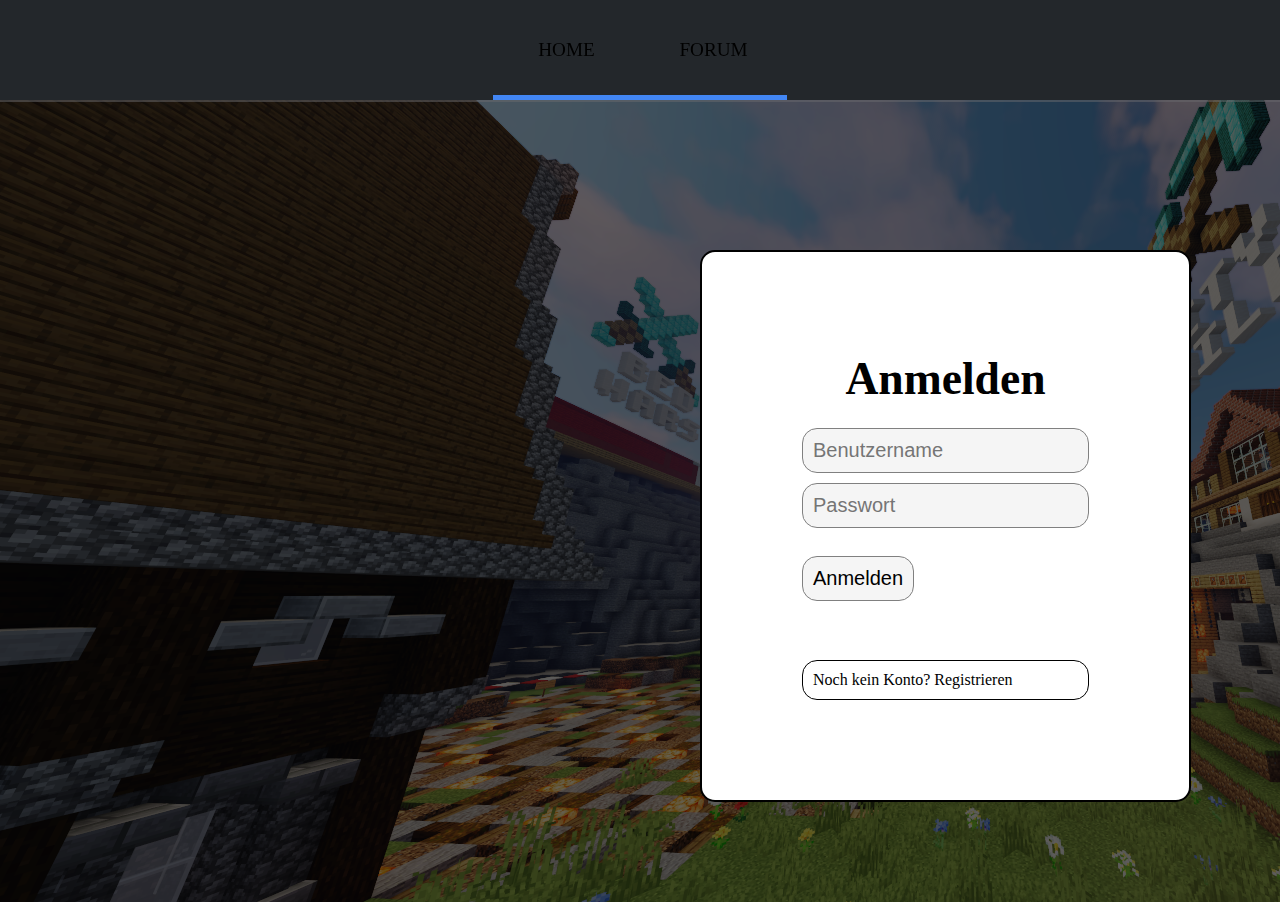
<file: anmelden.html>
<!DOCTYPE html>
<html lang="en">
<head>
    <div class="nav">
        <ul class="nav-items" id="nav-items">
            <li onclick="mobile()" class="icon fa fa-bars fa-2x"></li>
            <li class="h">
                <div class="overlay"></div>
                <a href="index.html">Home</a>
            </li>
            <li class="h">
                <div class="overlay"></div>
                <a href="forum.html">Forum</a>
            </li>
        </ul>
        <div class="mnav" id="mnav">
            <li class="i">
                <a href="index.html">Home</a>
            </li>
            <li class="i">
                <a href="forum.html">Forum</a>
            </li>
        </a>
        </div>
    </div>
    <meta charset="UTF-8">
    <meta name="viewport" content="width=device-width, initial-scale=1.0">
    <link rel="stylesheet" href="css/style.css">
    <link rel="stylesheet" href="css/stylesheet.css">
    <link rel="stylesheet" href="css/anmelden-style.css">
    <title>Dominik - Anmelden</title>
</head>
<body>
    <div class="kasten">
        <div>
        <h2>Anmelden</h2>
        </div>
    <br>
        <div class="benutzername">
            <input type="text" placeholder="Benutzername" title="Hier geben sie ihren Benutzernamen ein">
        </div>
        <div class="passwort">
            <input type="password" placeholder="Passwort" title="Hier geben sie ihr Passwort ein">
        </div>
    <br>
        <div>
            <a href="forum.html">
                <input id="submit" type="submit" value="Anmelden">
            </a>
        </div>
    <br>
    <br>
    <br>
    <div class="kein-konto">
        <a href="registrieren.html" >Noch kein Konto? Registrieren</a>
    </div>
</div>
</body>
</html>
</file>
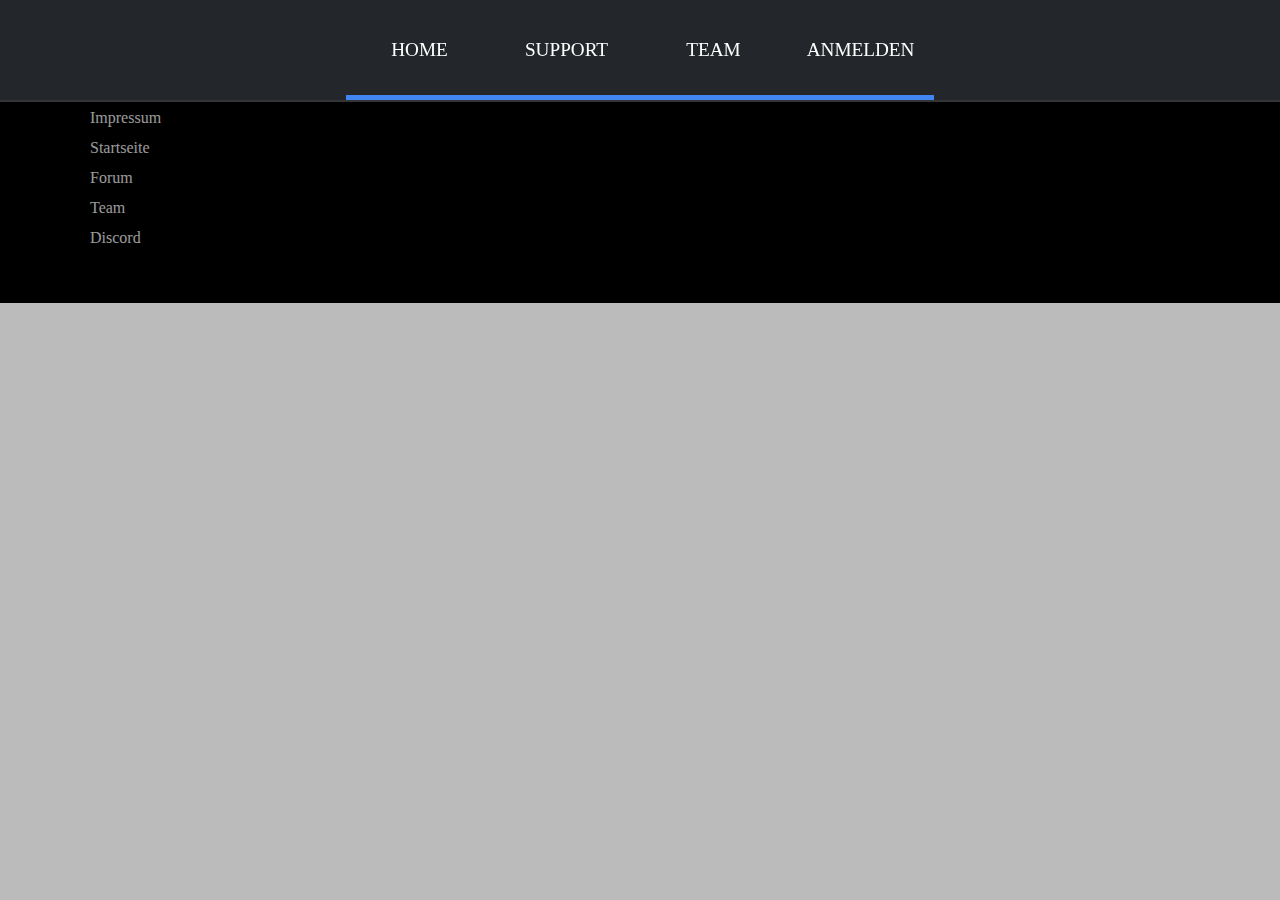
<file: bewerben.html>
<!DOCTYPE html>
<html lang="en">
<head>
    <div class="nav">
        <ul class="nav-items" id="nav-items">
            <li onclick="mobile()" class="icon fa fa-bars fa-2x"></li>
            <li class="h">
                <div class="overlay"></div>
                <a href="index.html">Home</a>
            </li>
            <li class="h">
                <div class="overlay"></div>
                <a href="support.html">Support</a>
            </li>
            <li class="h">
                <div class="overlay"></div>
                <a href="team.html">Team</a>
            </li>
            <li class="h">
                <div class="overlay"></div>
                <a href="anmelden.html" >Anmelden</a>
            </li>
        </ul>
        <div class="mnav" id="mnav">
            <li class="i">
                <a href="index.html">Home</a>
            </li>
            <li class="i">
                <a href="support.html">Support</a>
            </li>
            <li class="i">
                <a href="team.html">Team</a>
            </li>
            
        </a>
        </div>
    </div>
    <meta charset="UTF-8">
    <meta name="viewport" content="width=device-width, initial-scale=1.0">
    <link rel="stylesheet" href="css/stylesheet.css">
    <link rel="stylesheet" href="css/style.css">
    <link rel="stylesheet" href="css/forum-style.css">
    <title>Dominik-Forum</title>
</head>
<body>
    
</body>
<footer>
    <div class="container">
        <div class="ftr">
            <h3>Links</h3>
            <ul class="content">
                <li><a href="datenschutz.html">Impressum</a></li>
                <li><a href="index.html">Startseite</a></li>
                <li><a href="forum.html">Forum</a></li>
                <li><a href="team.html">Team</a></li>
                <li><a href="https://discord.gg/ZSBsPYtu9y">Discord</a></li>
            </ul>
        </div>
    </div>
</footer>
</html>
</file>
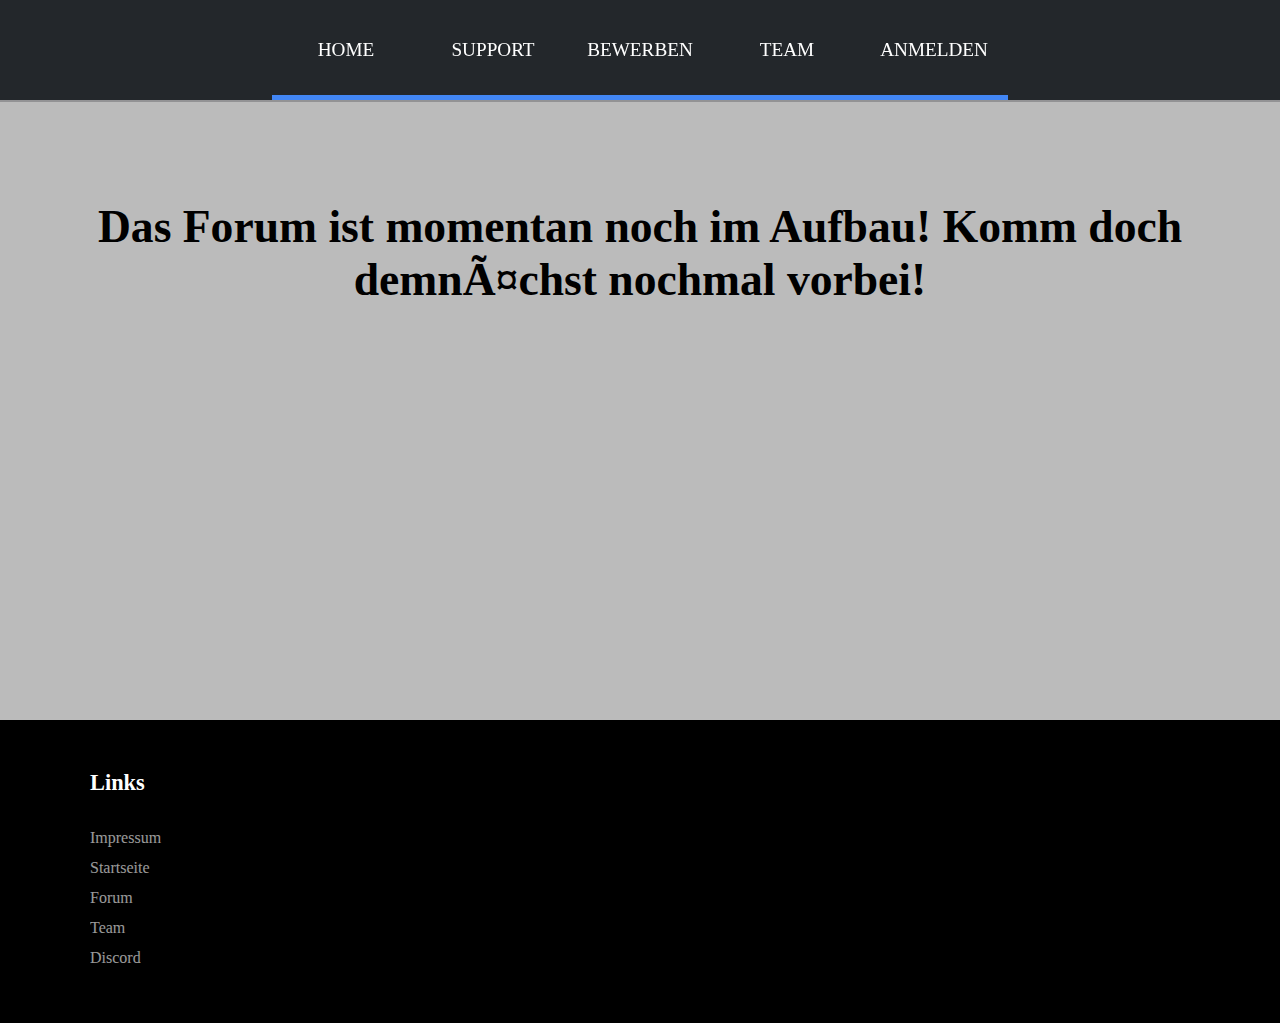
<file: forum.html>
<!DOCTYPE html>
<html lang="en">
<head>
    <div class="nav">
        <ul class="nav-items" id="nav-items">
            <li onclick="mobile()" class="icon fa fa-bars fa-2x"></li>
            <li class="h">
                <div class="overlay"></div>
                <a href="index.html">Home</a>
            </li>
            <li class="h">
                <div class="overlay"></div>
                <a href="support.html">Support</a>
            </li>
            <li class="h">
                <div class="overlay"></div>
                <a href="bewerben.html">Bewerben</a>
            </li>
            <li class="h">
                <div class="overlay"></div>
                <a href="team.html">Team</a>
            </li>
            <li class="h">
                <div class="overlay"></div>
                <a href="anmelden.html" >Anmelden</a>
            </li>
        </ul>
        <div class="mnav" id="mnav">
            <li class="i">
                <a href="index.html">Home</a>
            </li>
            <li class="i">
                <a href="support.html">Support</a>
            </li>
            <li class="i">
                <a href="bewerben.html">Bewerben</a>
            </li>
            <li class="i">
                <a href="team.html">Team</a>
            </li>
            
        </a>
        </div>
    </div>
    <meta charset="UTF-8">
    <meta name="viewport" content="width=device-width, initial-scale=1.0">
    <link rel="stylesheet" href="css/stylesheet.css">
    <link rel="stylesheet" href="css/style.css">
    <link rel="stylesheet" href="css/forum-style.css">
    <title>Dominik-Forum</title>
    
</head>
<body>
    <div id="Aufbau">
        <h2>Das Forum ist momentan noch im Aufbau! Komm doch demnächst nochmal vorbei!</h2>
    </div>
</body>
<footer>
    <div class="container">
        <div class="ftr">
            <h3>Links</h3>
            <ul class="content">
                <li><a href="datenschutz.html">Impressum</a></li>
                <li><a href="index.html">Startseite</a></li>
                <li><a href="forum.html">Forum</a></li>
                <li><a href="team.html">Team</a></li>
                <li><a href="https://discord.gg/ZSBsPYtu9y">Discord</a></li>
            </ul>
        </div>
    </div>
</footer>
</html>
</file>
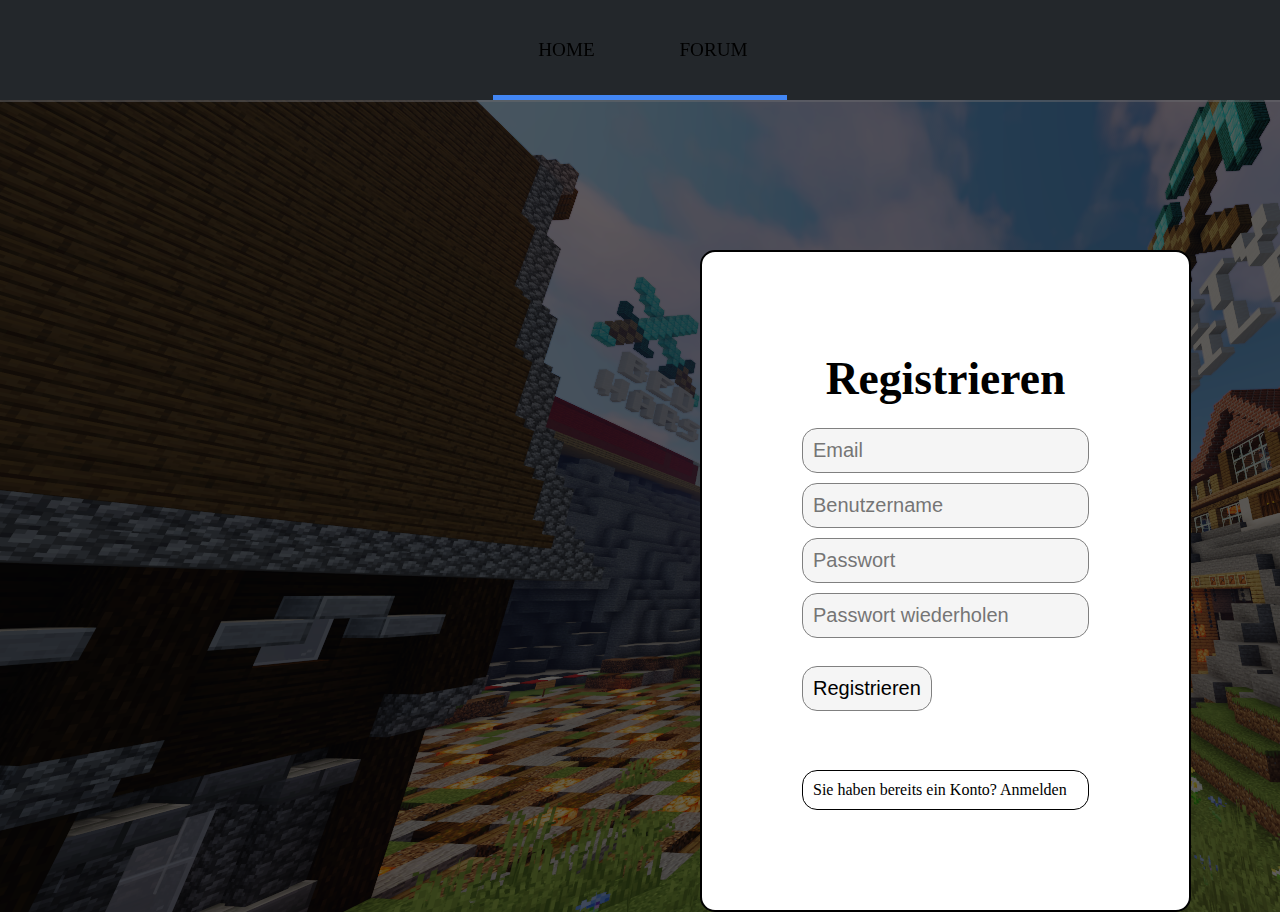
<file: registrieren.html>
<!DOCTYPE html>
<html lang="en">
<head>
    <div class="nav">
        <ul class="nav-items" id="nav-items">
            <li onclick="mobile()" class="icon fa fa-bars fa-2x"></li>
            <li class="h">
                <div class="overlay"></div>
                <a href="index.html">Home</a>
            </li>
            <li class="h">
                <div class="overlay"></div>
                <a href="forum.html">Forum</a>
            </li>
        </ul>
        <div class="mnav" id="mnav">
            <li class="i">
                <a href="index.html">Home</a>
            </li>
            <li class="i">
                <a href="forum.html">Forum</a>
            </li>
        </a>
        </div>
    </div>
    <meta charset="UTF-8">
    <meta name="viewport" content="width=device-width, initial-scale=1.0">
    <link rel="stylesheet" href="css/style.css">
    <link rel="stylesheet" href="css/stylesheet.css">
    <link rel="stylesheet" href="css/registrieren-style.css">
    <title>Dominik - Registrieren</title>
</head>
<body>
    <div class="kasten">
        <div>
        <h2>Registrieren</h2>
        </div>
    <br>
        <div class="email">
            <input type="email" placeholder="Email" title="Hier geben sie ihre Email Adresse ein" name="email">
        </div>
        <div class="benutzername">
            <input type="text" placeholder="Benutzername" title="Hier geben sie ihren Benutzernamen ein">
        </div>
        <div class="passwort">
            <input type="password" placeholder="Passwort" title="Hier geben sie ihr Passwort ein">
        </div>
        <div class="passwort">
            <input type="password" placeholder="Passwort wiederholen" title="Bestätigen sie hier ihr Passwort">
        </div>
    <br>
        <div>
            <a href="anmelden.html">
                <input type="submit" value="Registrieren">
            </a>
        </div>
    <br>
    <br>
    <br>
        <div class="kein-konto">
            <a href="anmelden.html">Sie haben bereits ein Konto? Anmelden</a>
        </div>
    </div>
</body>
</html>
</file>
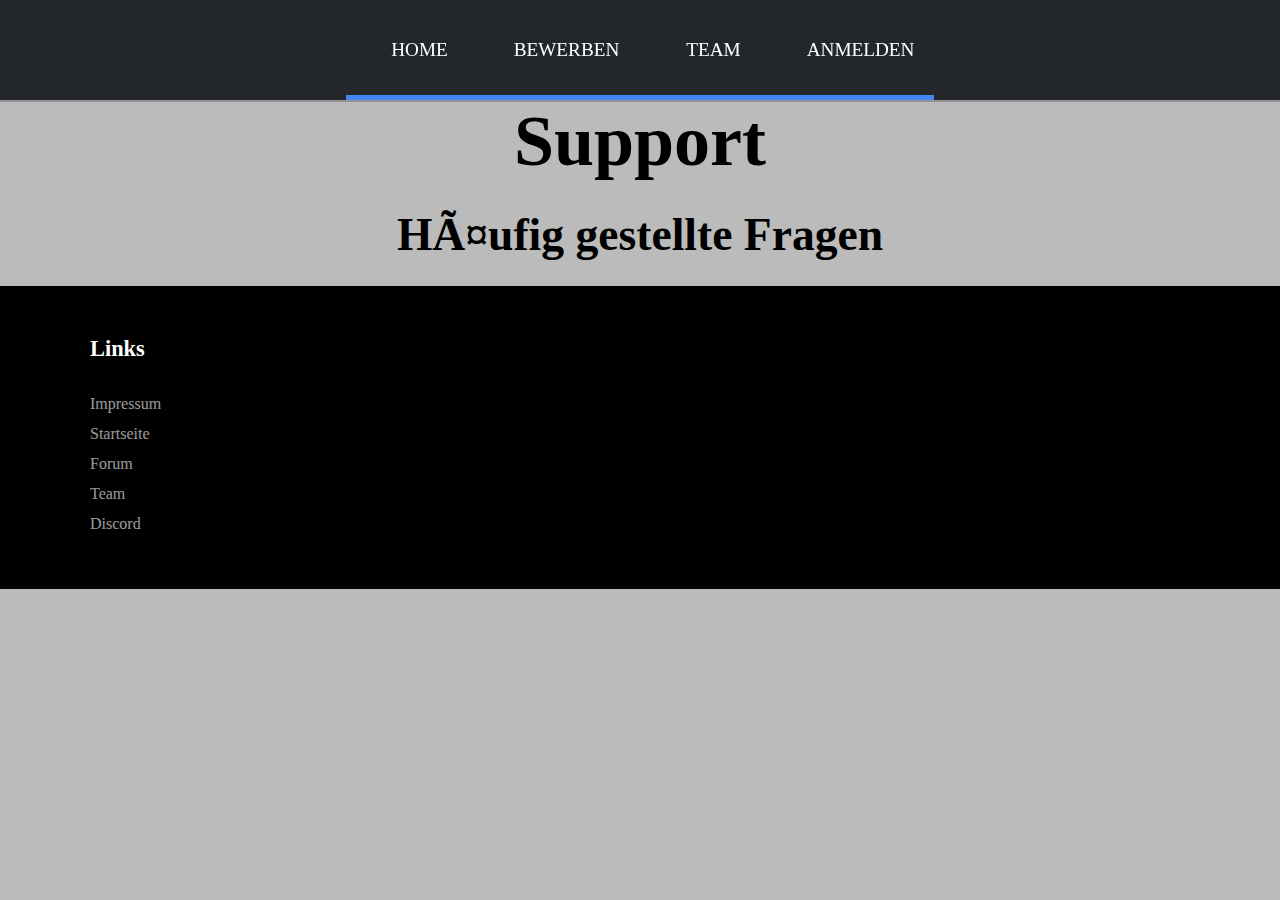
<file: support.html>
<!DOCTYPE html>
<html lang="en">
<head>
    <div class="nav">
        <ul class="nav-items" id="nav-items">
            <li onclick="mobile()" class="icon fa fa-bars fa-2x"></li>
            <li class="h">
                <div class="overlay"></div>
                <a href="index.html">Home</a>
            </li>
            <li class="h">
                <div class="overlay"></div>
                <a href="bewerben.html">Bewerben</a>
            </li>
            <li class="h">
                <div class="overlay"></div>
                <a href="team.html">Team</a>
            </li>
            <li class="h">
                <div class="overlay"></div>
                <a href="anmelden.html" >Anmelden</a>
            </li>
        </ul>
        <div class="mnav" id="mnav">
            <li class="i">
                <a href="index.html">Home</a>
            </li>
            <li class="i">
                <a href="bewerben.html">Bewerben</a>
            </li>
            <li class="i">
                <a href="team.html">Team</a>
            </li>
        </a>
        </div>
    </div>
    <meta charset="UTF-8">
    <meta name="viewport" content="width=device-width, initial-scale=1.0">
    <link rel="stylesheet" href="css/stylesheet.css">
    <link rel="stylesheet" href="css/style.css">
    <link rel="stylesheet" href="css/forum-style.css">
    <link rel="stylesheet" href="css/support-style.css">
    <title>Dominik-Forum</title>
</head>
<body>
    <div class="header">
        <h1>Support</h1>
    </div>
    <div class="subheader">
        <h2>Häufig gestellte Fragen</h2>
    </div>
</body>
<footer>
    <div class="container">
        <div class="ftr">
            <h3>Links</h3>
            <ul class="content">
                <li><a href="datenschutz.html">Impressum</a></li>
                <li><a href="index.html">Startseite</a></li>
                <li><a href="forum.html">Forum</a></li>
                <li><a href="team.html">Team</a></li>
                <li><a href="https://discord.gg/ZSBsPYtu9y">Discord</a></li>
            </ul>
        </div>
    </div>
</footer>
</html>
</file>
<file: css/style.css>
*{
    margin: 0;
    padding: 0;
    box-sizing: border-box;
}
body{
    font-family: "Open Sans";
}
main{
    height: 70vh;
}

footer{
    background: hsl(0, 0%, 0%);
    padding: 50px 20px;
}

footer .container{
    width: 100%;
    max-width: 1100px;
    margin: 0 auto;
    display: flex;
    align-items: flex-start;
    justify-content: space-between;
    flex-wrap: wrap;
}
footer .ftr h3{
    font-size: 1.4em;
    margin-bottom: 1.2em;
    color: #FFFFFF;
}
footer .content{
    list-style:none;
}
footer .content a{
    text-decoration: none;
    color: rgb(255, 255, 255);
    opacity: .6;
    line-height: 30px;
    transition: .3s ease opacity;
}
footer .content a:hover{
    opacity: 1;
}
footer .ftr{
    flex-basis: 18%;
}
form{
    display: flex;
    align-items: center;
    width: 100%;
}
input{
    border: solid gray 1px;
    border-radius: 15px;
    font-size: 20px;
    outline: none;
    padding: 10px;
    margin: 5px 0;
    background: #f5f5f5;
}
.btn input{
    background: blueviolet;
    color: #fff;
    transition: .3s ease background;
}
.btn input:hover{
    background: #FFFFFF;
}
@media only screen and (max-width: 540px){
    footer .ftr{
        flex-basis: 80%;
        margin: 0 auto;
    }
    form{
        flex-direction: column;
    }
    form input{
        width: 90%;
        margin: 5px auto;
    }
}
</file>
<file: css/stylesheet.css>
/* Proudly created by BlexieKing */
/* https://www.spigotmc.org/members/blexieking.168027 */


/* Main */

html { 
    overflow: auto; 
} 
::-webkit-scrollbar { 
    width: 0px; 
    background: transparent; 
} 

* {
	box-sizing: border-box;
}

body {
	font-family: Helvetica;
	margin: 0;
	background-color: rgba(138, 138, 138, 0.582);
}

h1 {
	font-size: 2.5em;
	margin: 0;
}

a {
	text-decoration: none;
	color: rgb(255, 255, 255);
}

h2 {
	font-size: 2.45em;
	text-align: center;
}

.btn {
	padding: 15px;
	background: #4286f4;
	color: white;
	display: inline-block;
}

/* Header */

/*NAV*/

.nav-items li:not(:first-child) {
	display: none;
}

.icon {
	top: 0;
	right: 0;
	margin: 30px 30px 0 0;
	position: absolute;
	cursor: pointer;
}

.mnav.responsive {
	margin-top: 70px;
	display: inline-flex;
	position: absolute;
	z-index: 10;
	top: 0;
	right: 0;
	flex-direction: column;
	color: white;
	background-color: #23272b;
	font-size: 1em;
	padding: 20px;
}

.i {
	list-style: none;
	padding: 5px;
}


.nav-items {
	display: flex;
	justify-content: space-between;
	list-style-type: none;
	height: 100%;
	margin: 0 auto;
	padding: 0;
	align-items: center;
}

.mnav {
	display: none;
}
.log {
	width: 100%;
	text-align: center;
	padding-bottom: 5px;
	order: -1;
}
.logo {
	width: 180px;
	transition-duration: 0.5s;
	margin: 0 40px;
}
.logo:hover {
	transform: scale(1.04);
}
.nav {
	width: 100%;
	background-color: #23272b;
	box-shadow: 0 2px rgba(105, 106, 109, 0.5);
	color: white;
	display: flex;
	justify-content: space-between;
	padding: 0 30px;
	align-items: center;
	z-index: 9;
}
.h {
	display: flex;
	align-items: center;
	justify-content: center;
	position: relative;
	text-transform: uppercase;
	width: 100px;
	color: white;
	font-weight: 500;
	cursor: pointer;
	background: #4286f4;
	margin: 0 5px 0 5px;
	height: 100%;
}

.a {
	display: inline-block;
    border: solid 	rgb(0, 0, 0) 4px;
	border-radius: 10px;
	color: green;
	font-size: 20px;
    padding: 25px;
    margin: 50px;
    margin-left: 100px;
}

.overlay {
	position: absolute;
	bottom: 0;
	background: #4286f4;
	width: 108%;
	height: 5%;
	transition: all 0.4s ease-in-out;
	z-index: -1;
}

.h:hover .overlay {
	height: 100%;
}


/*NAV*/


.hero {
	height: 50vh;
	width: 100%;
	background: linear-gradient(rgba(0,0,0,0.8),rgba(0,0,0,0.6)),
	url("../img/background-lobby1.png") no-repeat center center;
	background-size: cover;
	text-align: center;

	display: flex;
	align-items: center;
	flex-direction: column;
	justify-content: center;

	color: white;	
}


.info {
	font-size: 1.3em;
}

.info span {
	color: #4286f4;
	font-weight: bold;
}

/* Description */

#description {
	display: flex;
	justify-content: center;
	align-items: center;
	margin: 45px 0;
	flex-wrap: wrap;
	background-color: #24272b;
	color: white;
}

#description div {
	padding: 20px 50px;
	width: 80%;
	text-align: center;
}

#description div i {
	transition-duration: 0.6s;
}

#description div i:hover {
	transform: scale(1.09);
}

#description div span {
	font-size: 1.05em;
	letter-spacing: 1.2px;
}

/* Our Games */

#games {
	color: black;
}

.gimg {
	width: 100%;
	align-self: center;
}

.game {
	display: flex;
	justify-content: space-around;
	flex-wrap: wrap;
	padding: 40px 50px;
}

#games h2,
.game h3 {
	letter-spacing: 1.2px;
}

#games h2 {
	margin: 0;
	padding: 40px 0 0 0;
}

.game h3 {
	font-size: 1.6em;
}

.game div {
	margin: 0 30px;
	font-size: 0.95em;
	line-height: 1.4em;
}

hr {
	background: white;
	height: 1px;
	width: 70%;
}

/* Staff */
.staff-team {
	display: flex;
	justify-content: space-around;
	flex-wrap: wrap;
	margin: 20px auto 10px auto;
	width: 95%;
}

.dcsimg {
	padding-top: 30px;
}

.staff {
	padding: 20px 0;
	color: white;
	background-color: #24272b;
}

.staff h2 {
	margin-top: 0;
}

.staff-team > div {
	padding: 10px;
	margin: 5px;
	background-color: rgba(0,0,0,0.4);
	color: white;
	text-align: center;
	transition: all ease 0.3s;
	width: 100px;
	font-size: 10px;
	z-index: 5;
}

.staff-team > div:hover {
	transform: scale(1.04);
}

.staff-team img {
	width: 50px;
	margin-top: 20px;
}

.ma {width: 78%; background: #f44141;}
.mb {width: 96%; background: #33af33;}
.mc {width: 98%; background: #4286f4;}

.owner,
.team,
.developer,
.builder,
.supporter,
.moderator,
.admin {
	padding: 12px;
}

.owner {background-color: #AA0000;}
.team {background-color: #16171a;}
.builder {background-color: #55FF55;}
.admin {background-color: #FF5555;}
.developer {background-color: #0000AA;}
.moderator {background-color: #5555FF;}
.supporter {background-color: #55FFFF;}

/* Announcement */

#announcement {
	text-align: center;
	color: rgb(0, 0, 0);
}

.an-img {
	width: 100%;
	background: linear-gradient(rgba(0,0,0,0.45),rgba(0,0,0,0.35)),
	url("https://de.namemc.com/server/85.114.132.58:25502/embed") no-repeat center center;
	background-size: cover;
	background-attachment: fixed;
	padding: 40px 50px;
}

.an-t {
	font-size: 0.95em;
	line-height: 1.5em;
	margin: 0 30px;
}

/* Contact Us */

#contact {
	margin: 50px 30px;
	text-align: center;
}

#contact h2 {
	margin-top: 8px;
}

#contact p {
	font-size: 0.9em;
}

/* Footer */



footer {
	color: white;
	display: flex;
	align-items: center;
	justify-content: space-between;
	flex-wrap: wrap;
	background: #23272b;
	padding: 20px;
}

footer img {
	width: 200px;
}

footer a {
	color: cyan;
	text-decoration: underline;
}



/* RESPONSIVE LAYOUT */

@media(min-width: 900px) {
	/*NAV*/
	.nav {
		position: fixed;
	}
	.log {
		order: 0;
		width: auto;
	}
	.nav-items li:not(:first-child) {
		display: flex;
	}
	.nav-items li:first-child {
		display: none;
	}
	.nav-items {
		justify-content: center;
	}

	/*END NAV*/


	#contact p {
		font-size: 1.5em;
	}
	#contact img {
		display: inline-block;
		width: 250px;
		margin: 35px;
	}
	.hero {
		padding-top: 100px;
		height: 100vh;
	}
	.gimg-b {
		width: 900px;
		border: black;
		border-radius: 50px;
	}
	.col1 {
		display: inline-flex;
		width: 100%;
		padding: 40px;
	}
	.col2 {
		display: inline-flex;
		width: 100%;
		padding: 40px;
	}
	.text-citybuild {
		padding-right: 30px;
		font-size: 20px;
	}
	.text-bedwars {
		padding-left: 30px;
		font-size: 20px;
	}
	.game {
		flex-wrap: nowrap;
	}
	.game-e{
		width: 100%;
	}
	.f {
		flex-direction: row-reverse;
	}
	.game h3 {
		font-size: 1.8em;
	}
	.game div {
		line-height: 1.5;
		font-size: 1.15em;
	}
	#description {
		flex-wrap: nowrap;
	}
	#description div {
		width: 28%;
	}
	h2 {
		font-size: 2.85em;
	}

	.h {
		padding: 0 6px;
		margin-right: 5px;
		width: 137px;
		font-size: 1.2em;
		background: none;
		height: 100px;
	}
	h1 {
		font-size: 4.5em;
	}
	.staff-team img {
		width: 170px;
	}
	.staff-team > div {
		padding: 13px;
		width: auto;
		font-size: 18px;
	}

	.staff {
		padding: 40px 0;
	}

	.an-t {
		font-size: 1.15em;
	}

}
</file>
<file: css/anmelden-style.css>
body {
    background: linear-gradient(rgba(0,0,0,0.6),rgba(0,0,0,0.6)), url("../img/background-lobby1.png");
    font-family: "Open Sans";
}

.kasten {
    display: inline-block;
    border: solid black 2px;
    border-radius: 15px;
    padding: 100px;
    margin: 100px;
    margin-left: 700px;
    margin-top: 250px;
    background-color: white;
}

a {
    text-decoration: none;
    color: black;
}

a:hover {
    text-decoration: none;
    color: black;
}

input:hover {
    background-color: rgba(199, 199, 199, 0.678);
}

.kein-konto {
    padding: 10px;
    border-radius: 15px;
    border: solid black 1px;
    background-color: white;
}

.kein-konto:hover {
    padding: 10px;
    border-radius: 15px;
    background-color: rgba(199, 199, 199, 0.678);
}
</file>
<file: css/forum-style.css>
#Aufbau {
    padding-top: 200px;
    padding-bottom: 414px;
}
</file>
<file: css/registrieren-style.css>
body {
    background: linear-gradient(rgba(0,0,0,0.6),rgba(0,0,0,0.6)), url("../img/background-lobby1.png");
    font-family: "Open Sans";
}

.kasten {
    display: inline-block;
    border: solid black 2px;
    border-radius: 15px;
    padding: 100px;
    margin: 100px;
    margin-left: 700px;
    margin-top: 250px;
    background-color: white;
    margin-bottom: 0px;
}

a {
    color: black;
}

a:hover {
    text-decoration: none;
    color: black;
}

input:hover {
    background-color: rgba(163, 163, 163, 0.678);
}

.kein-konto {
    padding: 10px;
    border-radius: 15px;
    border: solid black 1px;
    background-color: white;
}

.kein-konto:hover {
    padding: 10px;
    border-radius: 15px;
    background-color: rgba(163, 163, 163, 0.678);
}
</file>
<file: css/support-style.css>
.header {
    text-align: center;
    padding-top: 100px;
}
.subheader {
    text-align: left;
    padding: 25px;
}
</file>
